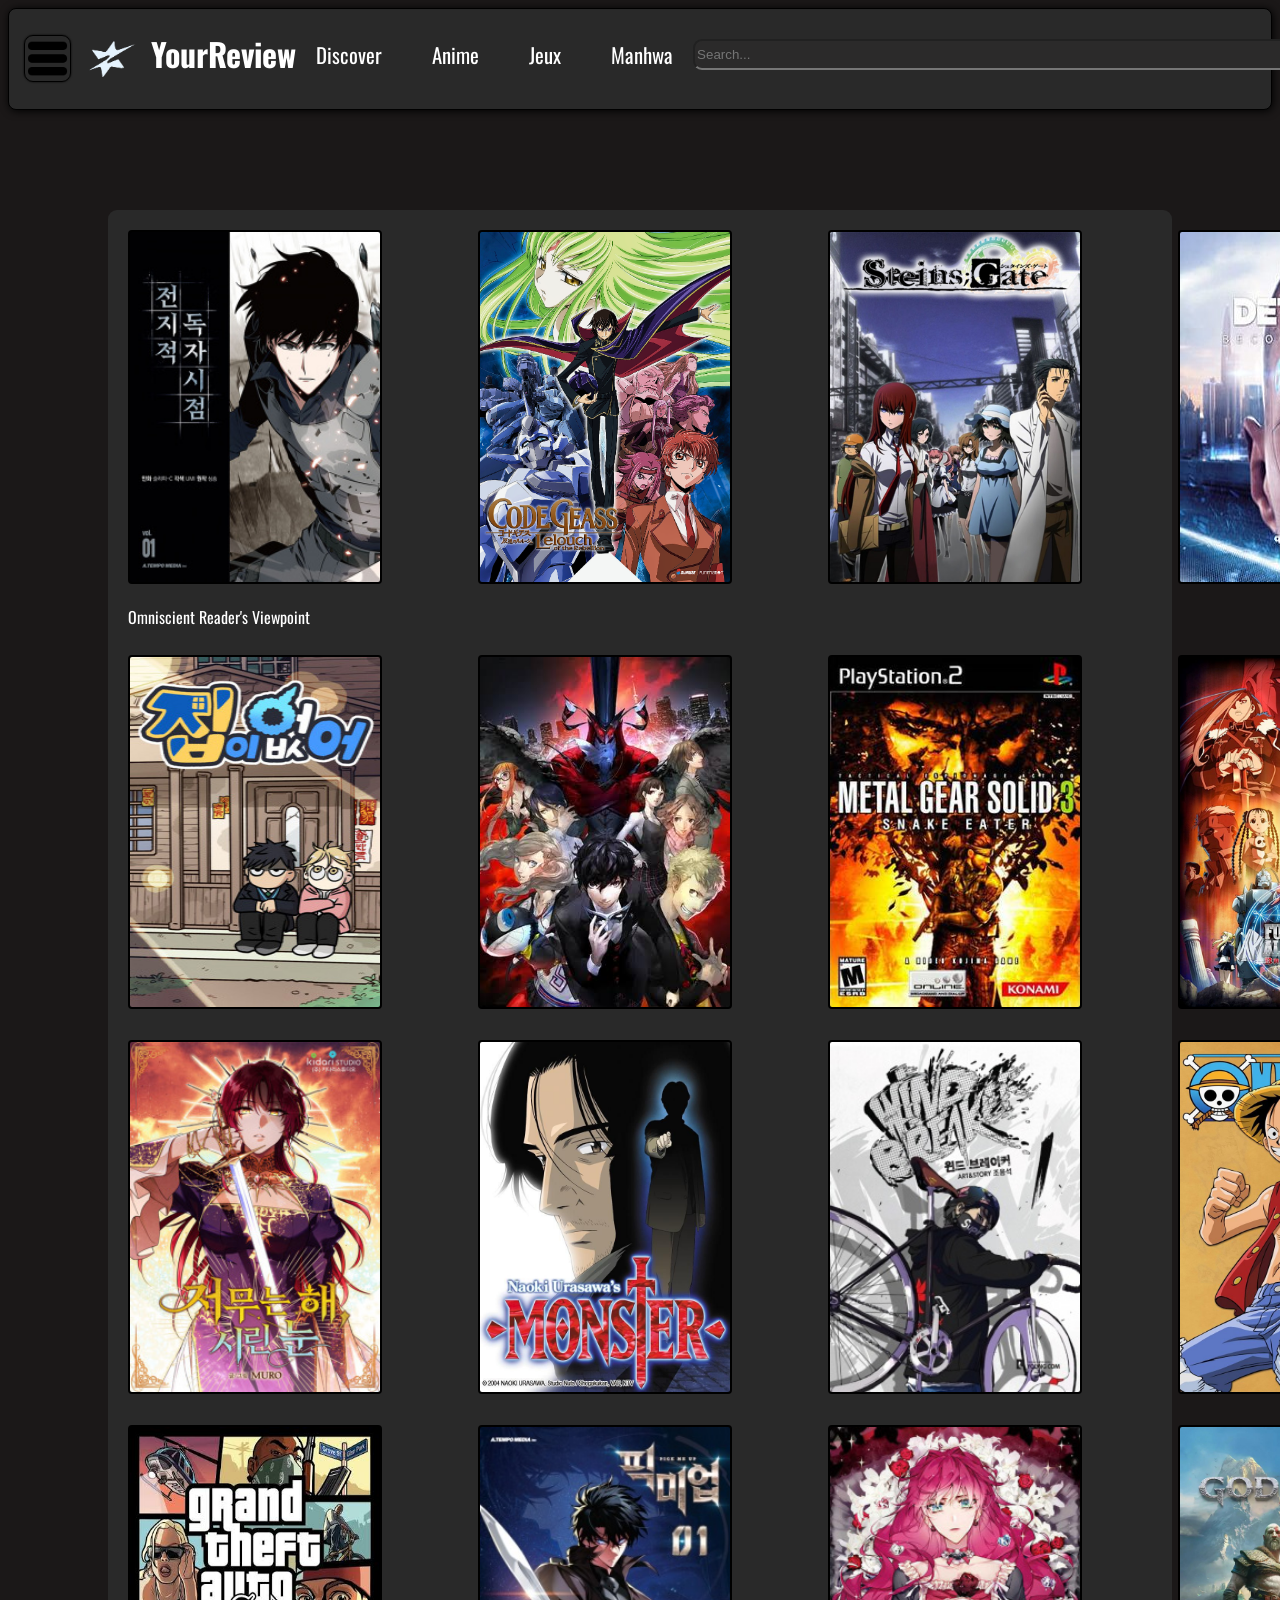
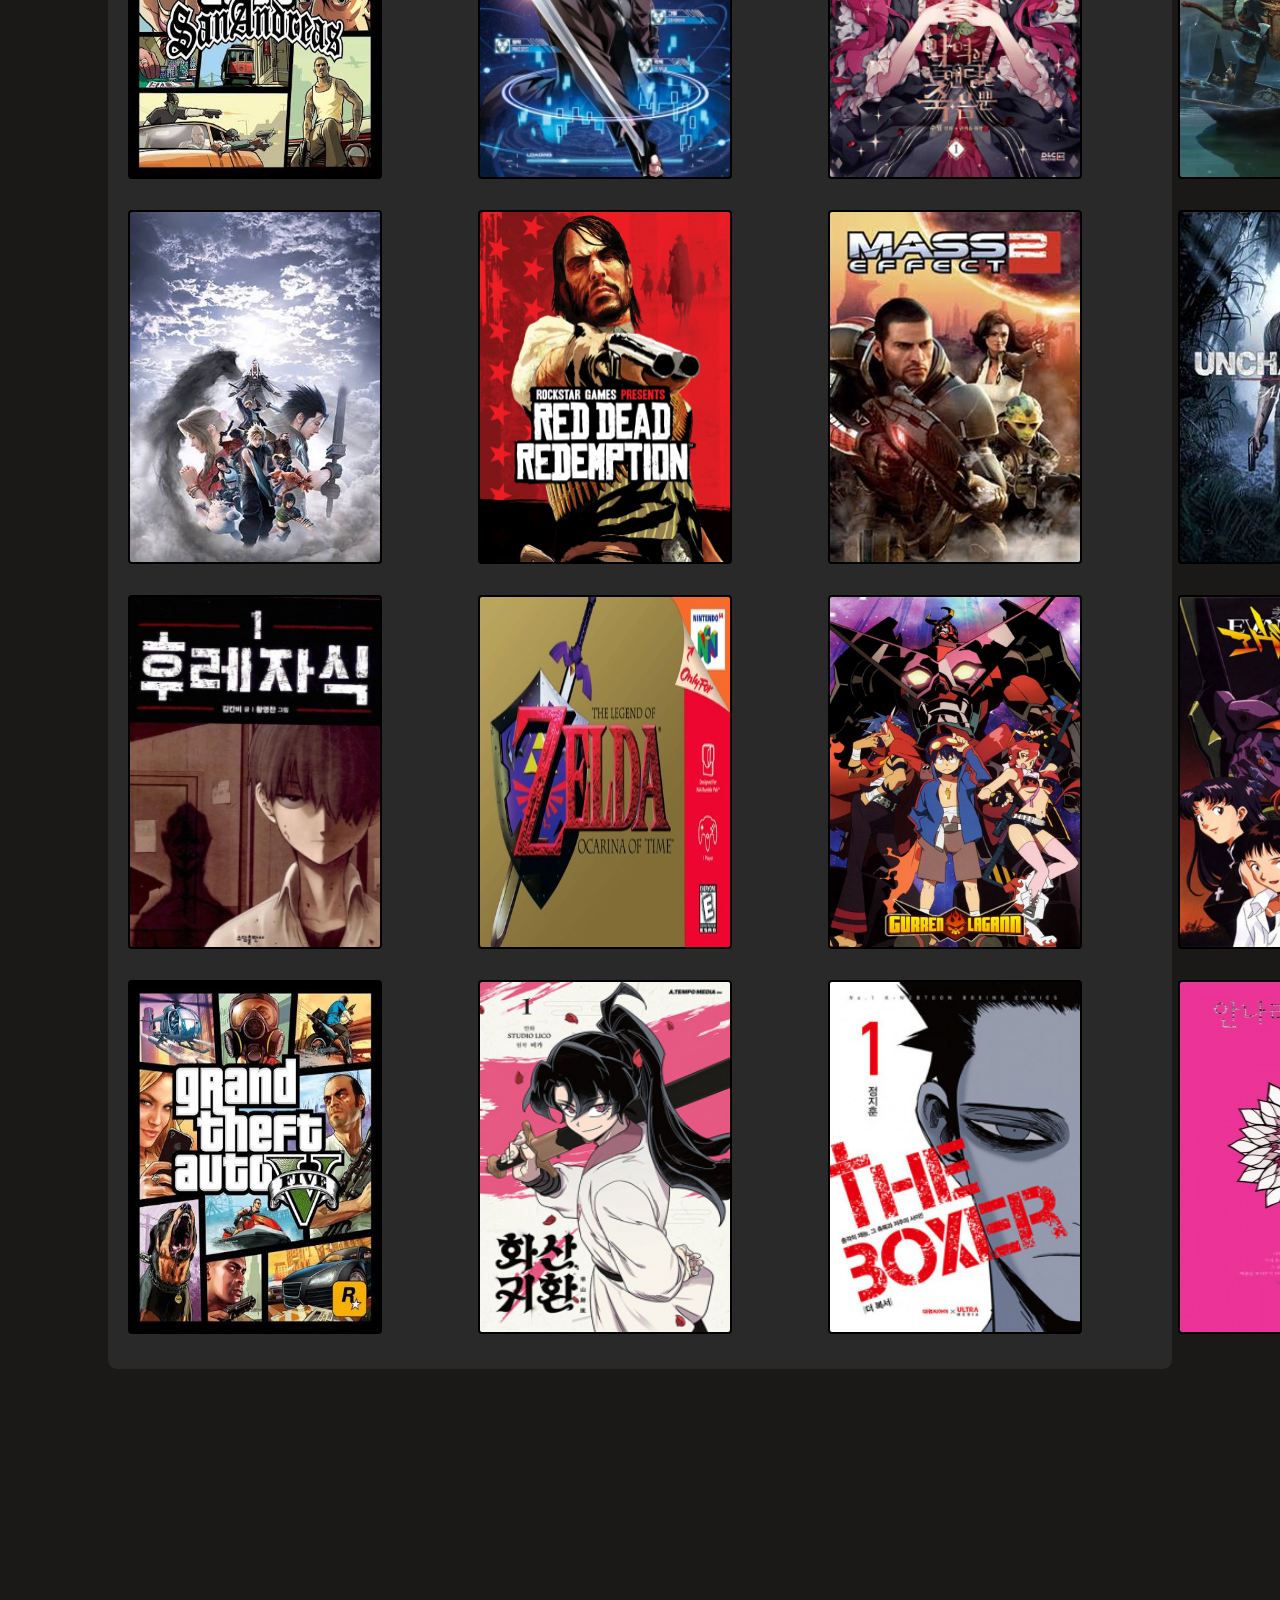
<file: YourReview/index.html>
<!DOCTYPE html>
<html lang="fr">
<head>
    <meta charset="UTF-8">
    <title>YourReview - Home</title>
    <link href="style.css" rel="stylesheet">
    <link rel="preconnect" href="https://fonts.googleapis.com">
    <link rel="preconnect" href="https://fonts.gstatic.com" crossorigin>
    <link href="https://fonts.googleapis.com/css2?family=Oswald:wght@200..700&display=swap" rel="stylesheet">
</head>
<body>
  <header>
      <div class="logo">
          <a href="menu.html" rel="menu"><img class="menu" src="images/main-menu.png" alt="menu"></a>
              <img src="images/logo_YourReview.png" alt="logo YourReview">
              <h1>YourReview</h1>
      </div>

        <div class="option">
          <a>Discover</a>
          <a>Anime</a>
          <a>Jeux</a>
          <a>Manhwa</a>
        </div>

        <input type="text" placeholder="Search...">


      <div>
          <!-- make an account-->
          <a><img class="compte" src="images/user.png" alt="Compte"></a>
      </div>
  </header>

  <section >
      <div class="mainBody">
        <div class="conteneur">
            <div class="box"><img src="images/manhwa/orv.jpg" alt="Omniscient readers viewpoint" title="Omniscient Reader's Viewpoint"><p>Omniscient Reader's Viewpoint</p>         </div>
            <div class="box"><img src="images/animes/code_geass_lelouch_of_the_rebellion.png" alt="Code Geass" title="Code Geass"><p></p>       </div>
            <div class="box"><img src="images/animes/steins_gate.jpg" alt="Steins Gate" title="Steins Gate"><p></p>             </div>
            <div class="box"><img src="images/jeux/Detroit_Become_Human.jpg" alt="Detroit Become Human" title="Detroit become Human"><p></p>            </div>
            <div class="box"><img src="images/jeux/chronoTrigger.jpg" alt="Chrono Trigger" title="Chrono Trigger"><p></p>            </div>
            <div class="box"><img src="images/manhwa/noHome.jpg" alt="No Home" title="No Home"><p></p>            </div>
            <div class="box"><img src="images/jeux/persona5.jpg" alt="Persona 5" title="Persona 5"><p></p>            </div>
            <div class="box"><img src="images/jeux/Mgs3box.jpg" alt="Metal Gear Solid 3" title="Metal Gear Solid 3"><p></p>            </div>
            <div class="box"><img src="images/animes/fullmetal_alchemist_brotherhood.jpg" alt="Full metal alchemist Brotherhood" title="Full metal alchemist Brotherhood"><p></p>           </div>
            <div class="box"><img src="images/animes/Aot.jpg" alt="Attack On Titan" title="Attack on Titan"><p></p>            </div>
            <div class="box"><img src="images/manhwa/SparkInYourEyes.jpg" alt="Spark in your Eyes" title="Spark in your Eyes"><p></p>            </div>
            <div class="box"><img src="images/animes/monster.jpg" alt="Monster" title="Monster"><p></p>            </div>
            <div class="box"><img src="images/manhwa/Windbreaker.jpg" alt="Windbreaker" title="Wind Breaker"><p></p>            </div>
            <div class="box"><img src="images/animes/one_piece.jpg" alt="One piece" title="One piece"><p></p>            </div>
            <div class="box"><img src="images/manhwa/breaker.jpg" alt="breaker" title="breaker"><p></p>            </div>
            <div class="box"><img src="images/jeux/gtaSanAndreas.jpg" alt="Gta San Andreas" title="Grand Theft Auto: San Andreas"><p></p>            </div>
            <div class="box"><img src="images/manhwa/pickMeUp.jpg" alt="Pick me up" title="Pick me up"><p></p>           </div>
            <div class="box"><img src="images/manhwa/VillainsDestinedDie.jpg" alt="Villain are destined to die" title="Villain are destined to die"><p></p>            </div>
            <div class="box"><img src="images/jeux/godOfWar.jpg" alt="god of war" title="God of War"><p></p>            </div>
            <div class="box"><img src="images/jeux/The_Last_of_Us_Part_I_cover.jpg" alt="The last of us" title="The Last Of Us"><p></p>            </div>
            <div class="box"><img src="images/jeux/FF7.jpg" alt="Final Fantasy VII" title="Final Fantasy VII"><p></p>            </div>
            <div class="box"><img src="images/jeux/Red_Dead_Redemption.jpg" alt="Red dead Redemption" title="Red Dead Redemption"><p></p>            </div>
            <div class="box"><img src="images/jeux/massEffect2.jpg" alt="Mass Effect 2" title="Mass Effect 2"><p></p>            </div>
            <div class="box"><img src="images/jeux/uncharted4.jpg" alt="Uncharted 4" title="Uncharted 4"><p></p>            </div>
            <div class="box"><img src="images/manhwa/seasonsOfBlossom.jpg" alt="Seasons fo Blossom" title="Seasons of Blossom"><p></p>            </div>
            <div class="box"><img src="images/manhwa/Bastard.jpg" alt="Bastard" title="Bastard"><p></p>            </div>
            <div class="box"><img src="images/jeux/The_Legend_of_Zelda_Ocarina_of_Time.jpg" alt="Ocarina of Time" title="The Legend of Zelda: Ocarina of time"><p></p>            </div>
            <div class="box"><img src="images/animes/gurren_lagann.jpg" alt="Gurren Lagann" title="Gurren Lagann">           </div>
            <div class="box"><img src="images/animes/neon_genesis_evangelion.jpg" alt="Neon genesis Evangelion" title="Neon Genesis Evangelion">           </div>
            <div class="box"><img src="images/jeux/Witcher_3_cover_art.jpg" alt="Witcher 3" title="Witcher 3">           </div>
            <div class="box"><img src="images/jeux/GTA5.jpg" alt="GTA V" title="Grand Theft Auto V">           </div>
            <div class="box"><img src="images/manhwa/ReturnOfMountHuaSect.jpg" alt="Return of mt hua Sect" title="Return of Mount Hua Sect"></div>
            <div class="box"><img src="images/manhwa/boxer.jpg" alt="Boxer" title="The Boxer">           </div>
            <div class="box"><img src="images/manhwa/annarasumanara.jpg" alt="annarasumanara" title="Annarasumanara">           </div>
            <div class="box"><img src="images/animes/gto_great_teacher_onizuka.jpg" alt="great teacher onizuka" title="Great Teacher Onizuka"></div>
        </div>
      </div>



  </section>


</body>
</html>
</file>
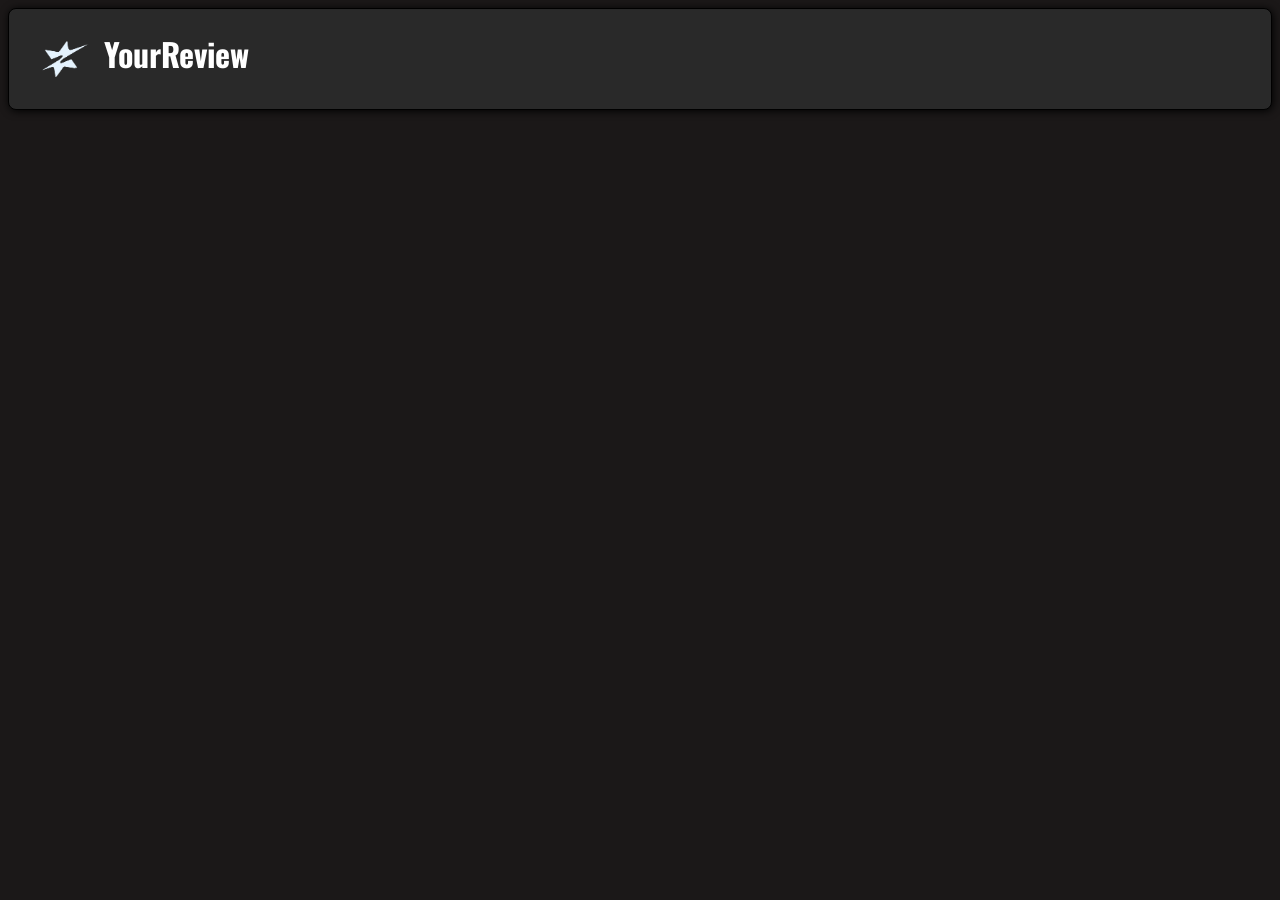
<file: YourReview/menu.html>
<!DOCTYPE html>
<html lang="fr">
<head>
    <meta charset="UTF-8">
    <title>YourReview - Menu</title>
    <link href="style.css" rel="stylesheet">
    <link rel="preconnect" href="https://fonts.googleapis.com">
    <link rel="preconnect" href="https://fonts.gstatic.com" crossorigin>
    <link href="https://fonts.googleapis.com/css2?family=Oswald:wght@200..700&display=swap" rel="stylesheet">
</head>
<body>
<header>
    <div class="logo">
        <img src="images/logo_YourReview.png" alt="logo YourReview">
        <h1>YourReview</h1>
    </div>
</header>

</body>
</html>
</file>
<file: YourReview/style.css>
body{
    background: #1b1818;
    font-family: oswald, serif;
}

header{
    display: flex;
    flex-direction: row;
    justify-content: space-between;
    gap: 20px;
    background: #292929;
    margin: auto;
    color: white;
    border: 1px solid black;
    box-shadow: 1px 1px 9px black;
    border-radius: 8px;
    padding-left: 15px;
    padding-right: 15px;
}

header input{
    display: flex;
    margin-top: 30px;
    max-height: 25px;
    min-width: 600px;
    background: #2b2a2a;
    color: white;
    border-radius: 9px;
}

.logo{
    display: flex;
    flex-direction: row;
}

.compte{
    margin-top: 26px;
    margin-right: 20px;
    max-width: 45px;
    max-height: 45px;
    border: 1px black solid;
    border-radius: 9px;
    box-shadow: 0px 0px 2px black;
}

.compte:hover{
    box-shadow: none;
    box-shadow: 0px 0px 4px white;
    transform: translateY(-2px);
    transition: transform 0.2s ease;
}

header img{
    max-height: 100px;
}

.menu{
    margin-top: 26px;
    max-width: 45px;
    max-height: 45px;
    border: 1px black solid;
    border-radius: 9px;
    box-shadow: 0px 0px 2px black;
}

.menu:hover{
    box-shadow: none;
    box-shadow: 0px 0px 4px white;
    transform: translateY(-2px);
    transition: transform 0.2s ease;
}

.search{
    max-width: 45px;
    margin-right: 20px;
}

search:hover{
    transform: translateY(-2px);
    transition: transform 0.2s ease;
}

.option{
    font-size: 1.3em;
    margin-top: 30px;
    display: flex;
    flex-direction: row;
    justify-content: space-evenly;
    gap: 50px;
}


.mainBody{
    color: white;
    background: #292929 ;
    margin: 100px 100px 500px;
    padding: 20px;
    border-radius: 9px;
}

.conteneur{
    display: grid;
    grid-template-columns: 350px 350px 350px 350px 350px;
    justify-content: space-between;
}

.box{
    margin-bottom: 10px;
}

.box img{
    min-height: 350px;
    max-height: 350px;
    max-width: 250px;
    min-width: 250px;
    border-radius: 4px;
    background-color: rgb(0, 0, 0);
    padding:2px;
}

.box img:hover{
    transform: translateY(-10px);
    transition: transform 0.2s ease;
}
</file>
